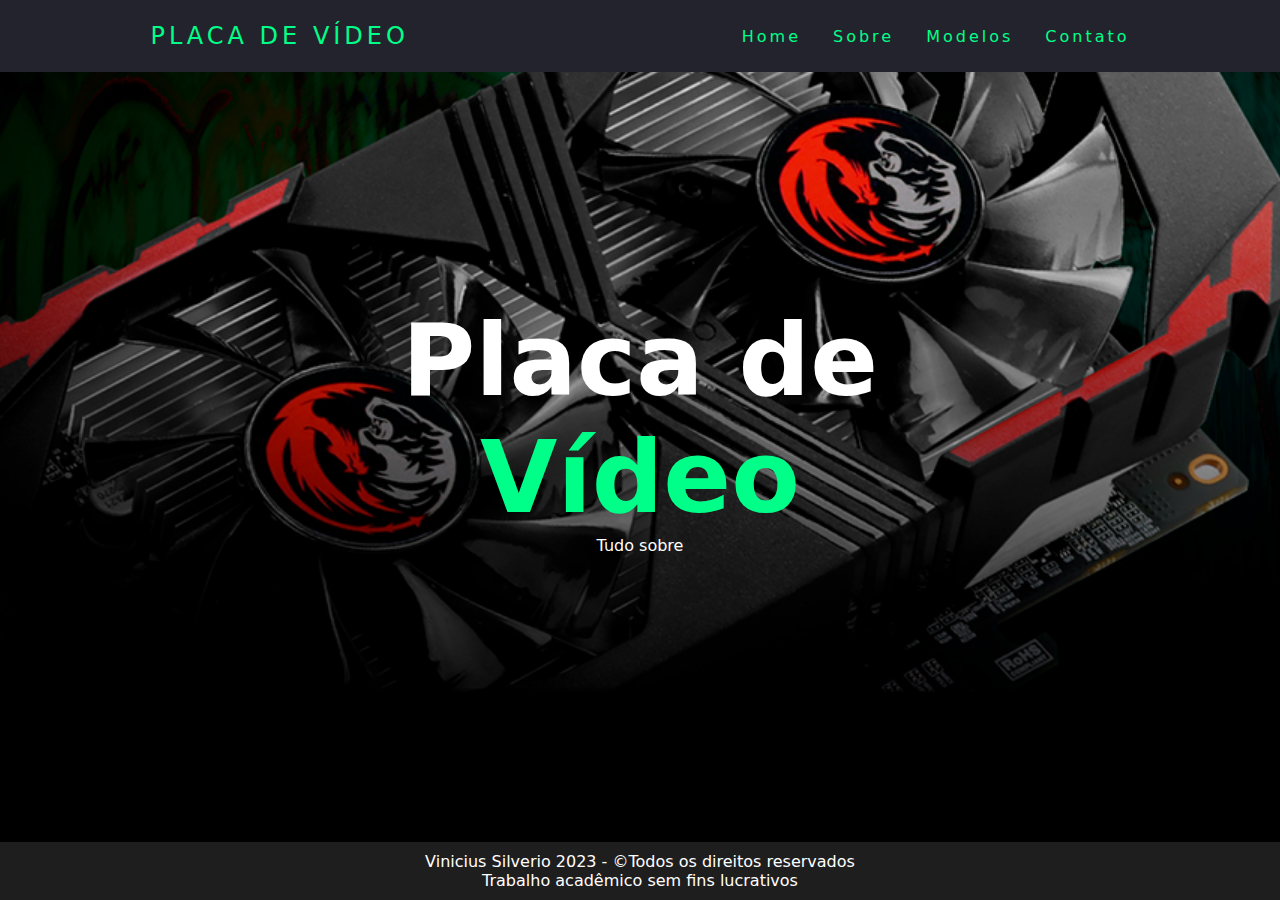
<file: index.html>
<!DOCTYPE html>
<html lang="pt-br">
    <head>
        <title>Placa de video</title>
        <meta charset="UTF-8">
        <link rel="icon" type="image/jpg" href="img/icon.jpg">
        <link rel="stylesheet" type="text/css" href="style.css">
        <meta name="viewport" content="width=device-width, initial-scale=1, minimum-scale=1">
        <title>Placa de video</title>
    </head>
    <body class="body1">
        <header>
            <nav>
                <a class="logo" href="/">Placa de Vídeo</a>
                <ul class="nav-list">
                    <li><a href="index.html">Home</a></li>
                    <li><a href="sobre.html">Sobre</a></li>
                    <li><a href="modelos.html">Modelos</a></li>
                    <li><a href="contato.html">Contato</a></li>
                </ul>
            </nav>
        </header>
        <section class="banner">
            <div class="banner-text">
                <h1>Placa de <span style="color:#00ff88;">Vídeo</span></h1>
                <p>Tudo sobre</p>
            </div>
        </section>
            <div class="indexrod">
              <p><!-- Link back to Colorlib can't be removed. Template is licensed under CC BY 3.0. -->
   Vinicius Silverio 2023 - ©Todos os direitos reservados <br> Trabalho acadêmico sem fins lucrativos <aria-hidden="true"></i><a href="#"></a>
    <!-- Link back to Colorlib can't be removed. Template is licensed under CC BY 3.0. --></p>
            </div>
    </body>
</html>
</file>
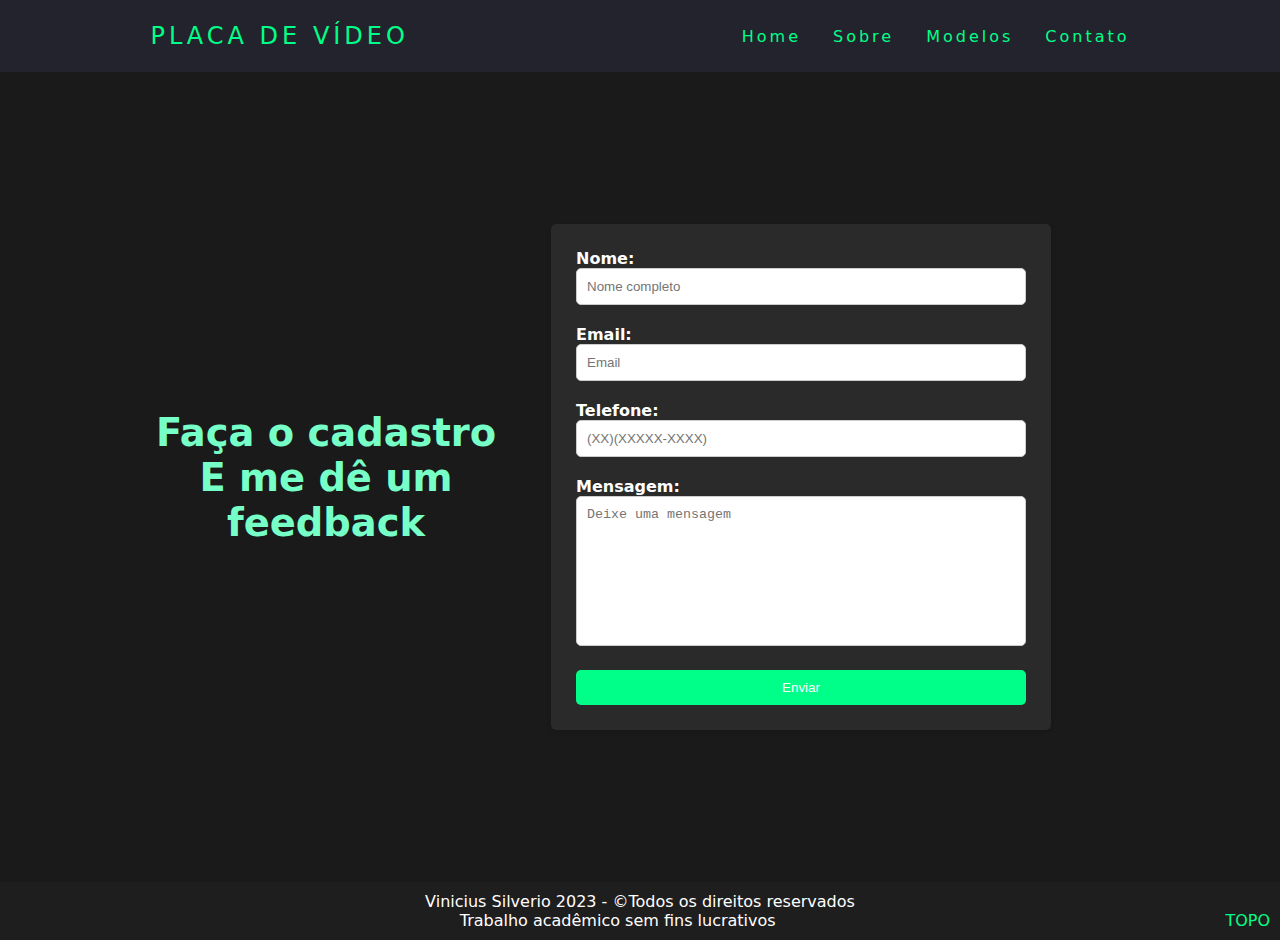
<file: contato.html>
<!DOCTYPE html>
<html lang="pt-br">
    <head>
        <title>Me dê um feedback</title>
        <meta charset="UTF-8">
        <link rel="icon" type="image/jpg" href="img/contato.png">
        <link rel="stylesheet" type="text/css" href="style.css">
        <meta name="viewport" content="width=device-width, initial-scale=1, minimum-scale=1">
    </head>
    <body>
        <header>
            <nav>
                <a class="logo" href="/">Placa de Vídeo</a>
                <ul class="nav-list">
                    <li><a href="index.html">Home</a></li>
                    <li><a href="sobre.html">Sobre</a></li>
                    <li><a href="modelos.html">Modelos</a></li>
                    <li><a href="contato.html">Contato</a></li>
                </ul>
            </nav>
        </header>
        
        <div class="main-login">
            <div class="left-login">
                <h1 class="h1contato">Faça o cadastro<br>E me dê um feedback</h1>
            </div>
            <div class="container-cont">
                <form action="" method="post" id="contactForm">
                    <div class="form-group">
                        <label for="name">Nome:</label>
                        <input type="text" id="name" name="name" placeholder="Nome completo" required>
                    </div>
                    <div class="form-group">
                        <label for="email">Email:</label>
                        <input type="email" id="email" name="email" placeholder="Email" required>
                    </div>
                    <div class="form-group">
                        <label for="phone">Telefone:</label>
                        <input type="tel" id="phone" name="phone" placeholder="(XX)(XXXXX-XXXX)" required>
                    </div>
                    <div class="form-group">
                        <label for="message">Mensagem:</label>
                        <textarea id="message" name="message" placeholder="Deixe uma mensagem"></textarea>
                    </div>
                    <button type="submit" class="btn-submit">Enviar</button>
                </form>
            </div>
        </div>
        <script>
        const contactForm = document.getElementById('contactForm');
    
        contactForm.addEventListener('submit', function(event) {
            event.preventDefault();
    
            // Seu código para enviar os dados do formulário
    
            alert('Sua mensagem foi enviada com sucesso! Em Breve Entraremos Contato');
        });
	</script>
        <div class="indexrod1">
              <p><!-- Link back to Colorlib can't be removed. Template is licensed under CC BY 3.0. -->
   Vinicius Silverio 2023 - ©Todos os direitos reservados <br> Trabalho acadêmico sem fins lucrativos <aria-hidden="true"></i><a href="#">TOPO</a>
    <!-- Link back to Colorlib can't be removed. Template is licensed under CC BY 3.0. --></p>
        </div>
    </body>
</html>
</file>
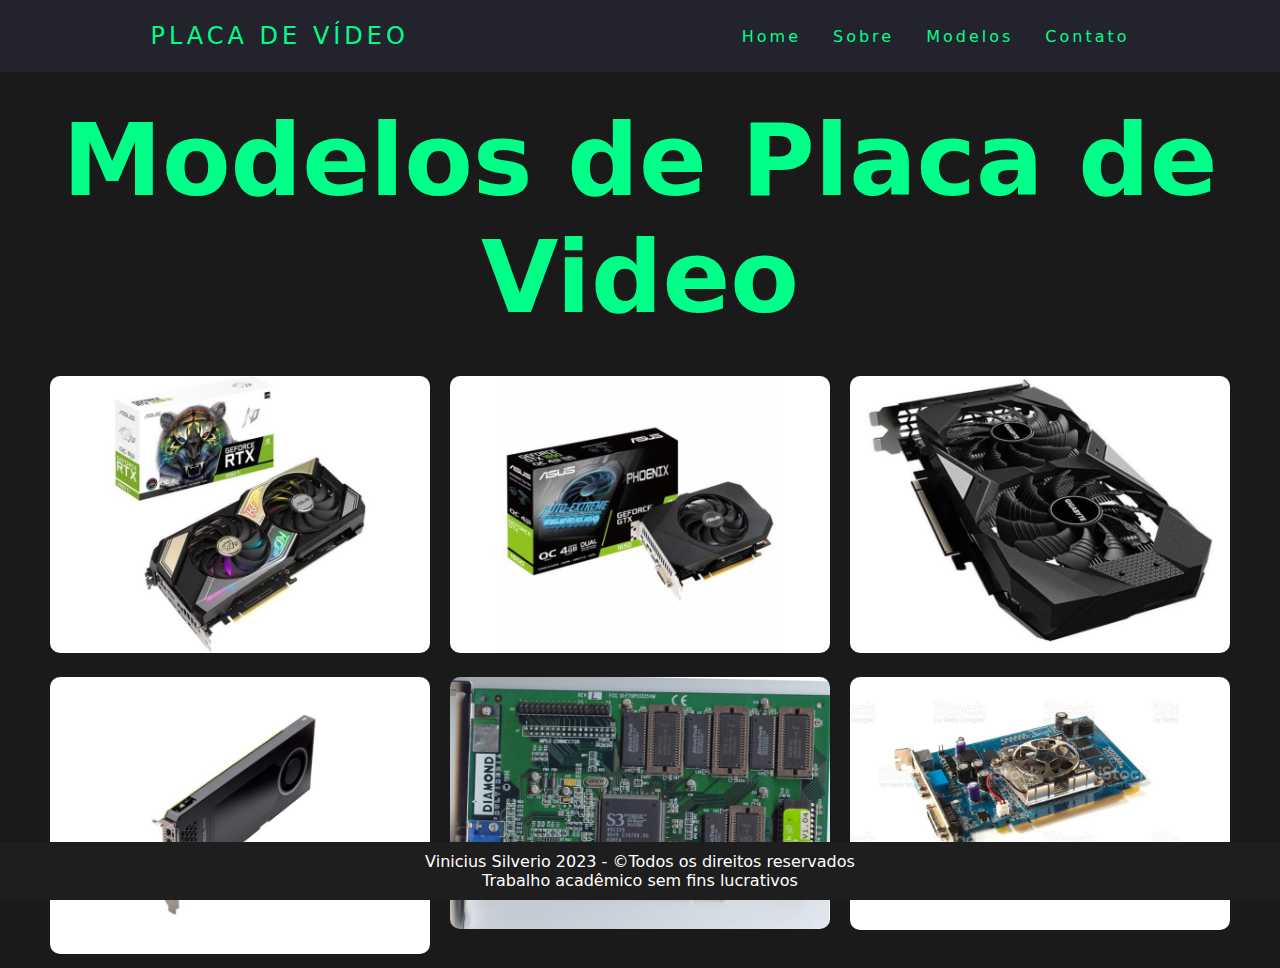
<file: modelos.html>
<!DOCTYPE html>
<html lang="pt-br">
    <head>
        <title>Modelos de placa de video</title>
        <meta charset="UTF-8">
        <link rel="icon" type="image/jpg" href="img/tipos.jpg">
        <link rel="stylesheet" type="text/css" href="style.css">
        <meta name="viewport" content="width=device-width, initial-scale=1, minimum-scale=1">
        <title>Tipos de placa de video</title>
    </head>
    <body>
        <header>
            <nav>
                <a class="logo" href="/">Placa de Vídeo</a>
                <ul class="nav-list">
                    <li><a href="index.html">Home</a></li>
                    <li><a href="sobre.html">Sobre</a></li>
                    <li><a href="modelos.html">Modelos</a></li>
                    <li><a href="contato.html">Contato</a></li>
                </ul>
            </nav>
        </header>
        
        <h1 class="h1tipos">Modelos de Placa de Video</h1>

        <section class="container">
            <div>
                <img src="img/placa1.jpg" alt="">
            </div>
            <div>
                <img src="img/placa2.jpg" alt="">
            </div>
            <div>
                <img src="img/placa3.jpg" alt="">
            </div>
            <div>
                <img src="img/placa4.jpg" alt="">
            </div>
            <div>
                <img src="img/placa5.jpeg" alt="">
            </div>
            <div>
                <img src="img/placa6.jpg" alt="">
            </div>
        </section>
        <div class="indexrod">
              <p><!-- Link back to Colorlib can't be removed. Template is licensed under CC BY 3.0. -->
   Vinicius Silverio 2023 - ©Todos os direitos reservados <br> Trabalho acadêmico sem fins lucrativos <aria-hidden="true"></i><a href="#"></a>
    <!-- Link back to Colorlib can't be removed. Template is licensed under CC BY 3.0. --></p>
        </div>
    </body>
</html>
</file>
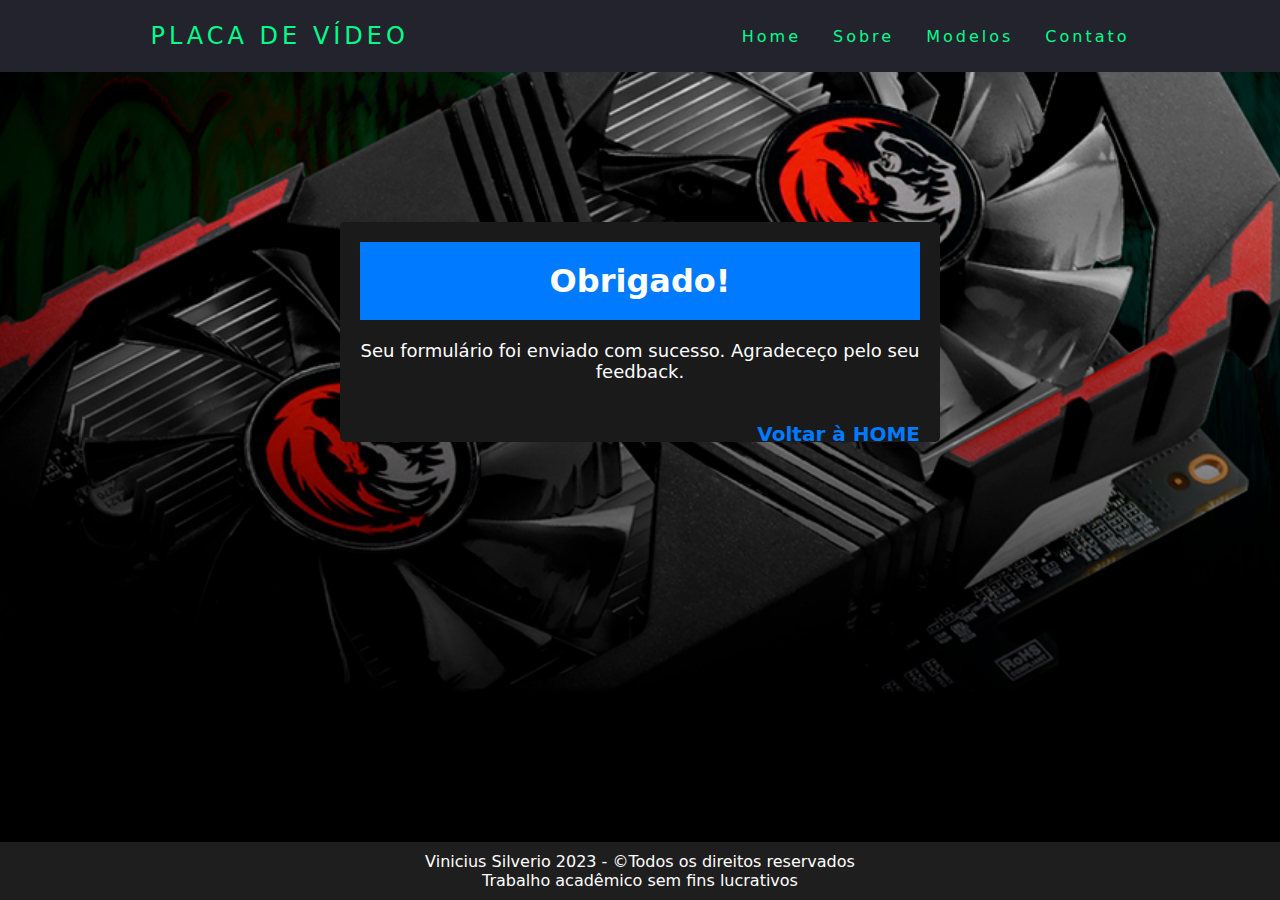
<file: obrigado.html>
<!DOCTYPE html>
<html lang="pt-br">
    <head>
        <title>Placa de video</title>
        <meta charset="UTF-8">
        <link rel="icon" type="image/jpg" href="img/icon.jpg">
        <link rel="stylesheet" type="text/css" href="style.css">
        <meta name="viewport" content="width=device-width, initial-scale=1, minimum-scale=1">
        <title>Placa de video</title>
    </head>
    <body class="body1">
        <header>
            <nav>
                <a class="logo" href="/">Placa de Vídeo</a>
                <ul class="nav-list">
                    <li><a href="index.html">Home</a></li>
                    <li><a href="sobre.html">Sobre</a></li>
                    <li><a href="modelos.html">Modelos</a></li>
                    <li><a href="contato.html">Contato</a></li>
                </ul>
            </nav>
        </header>
        <div class="container-obrigado">
            <header class="header-obrigado">
                <h1 class="h1obrigado">Obrigado!</h1>
            </header>
            <main class="main-obrigado">
                <p class="pobrigado">Seu formulário foi enviado com sucesso. Agradeceço pelo seu feedback.</p>
            </main>
            <footer class="footobrigado">
                <a class="aobrigado" href="index.html">Voltar à HOME</a>
            </footer>
        </div>
        <div class="indexrod">
              <p><!-- Link back to Colorlib can't be removed. Template is licensed under CC BY 3.0. -->
   Vinicius Silverio 2023 - ©Todos os direitos reservados <br> Trabalho acadêmico sem fins lucrativos <aria-hidden="true"></i><a href="#"></a>
    <!-- Link back to Colorlib can't be removed. Template is licensed under CC BY 3.0. --></p>
        </div>
    </body>
</html>
</file>
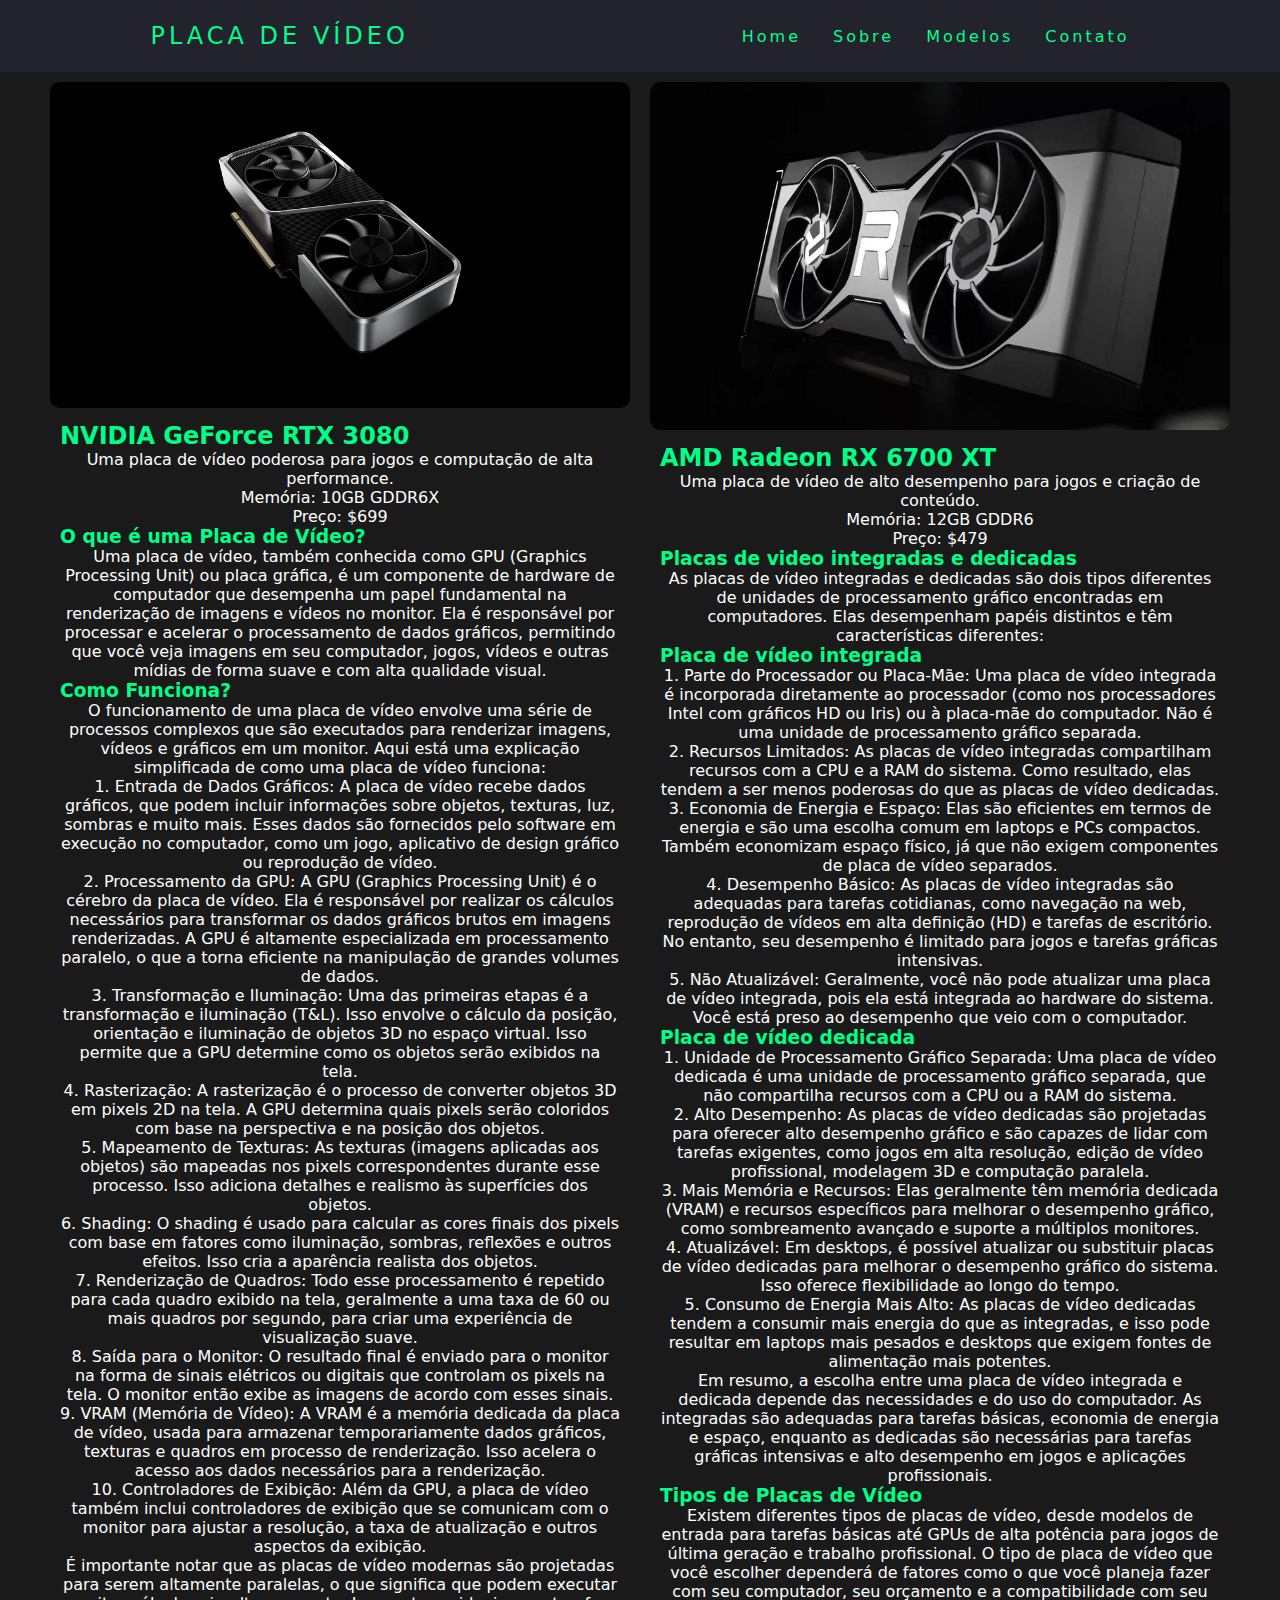
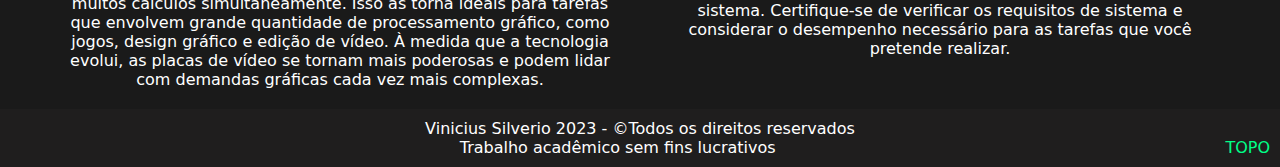
<file: sobre.html>
<!DOCTYPE html>
<html lang="pt-br">
    <head>
        <title>Sobre Placa de video</title>
        <meta charset="UTF-8">
        <link rel="icon" type="image/jpg" href="img/sobre.jpg">
        <link rel="stylesheet" type="text/css" href="style.css">
        <meta name="viewport" content="width=device-width, initial-scale=1, minimum-scale=1">
    </head>
    <body>
        <header>
            <nav>
                <a class="logo" href="/">Placa de Vídeo</a>
                <ul class="nav-list">
                    <li><a href="index.html">Home</a></li>
                    <li><a href="sobre.html">Sobre</a></li>
                    <li><a href="modelos.html">Modelos</a></li>
                    <li><a href="contato.html">Contato</a></li>
                </ul>
            </nav>
        </header>
        <div class="container">
            <div class="video-card">
                <img src="img/gpu1.jpg" alt="Placa de Vídeo 1">
                <div class="video-info">
                    <h2>NVIDIA GeForce RTX 3080</h2>
                    <p>Uma placa de vídeo poderosa para jogos e computação de alta performance.</p>
                    <p>Memória: 10GB GDDR6X</p>
                    <p>Preço: $699</p>
                    <h3>O que é uma Placa de Vídeo?</h3>
                    <p>Uma placa de vídeo, também conhecida como GPU (Graphics Processing Unit) ou placa gráfica, é um componente de hardware de computador que desempenha um papel fundamental na renderização de imagens e vídeos no monitor. Ela é responsável por processar e acelerar o processamento de dados gráficos, permitindo que você veja imagens em seu computador, jogos, vídeos e outras mídias de forma suave e com alta qualidade visual.</p>
                    <h3>Como Funciona?</h3>
                    <p>O funcionamento de uma placa de vídeo envolve uma série de processos complexos que são executados para renderizar imagens, vídeos e gráficos em um monitor. Aqui está uma explicação simplificada de como uma placa de vídeo funciona:</p>
                    <p>1. Entrada de Dados Gráficos: A placa de vídeo recebe dados gráficos, que podem incluir informações sobre objetos, texturas, luz, sombras e muito mais. Esses dados são fornecidos pelo software em execução no computador, como um jogo, aplicativo de design gráfico ou reprodução de vídeo.</p>
                    <p>2. Processamento da GPU: A GPU (Graphics Processing Unit) é o cérebro da placa de vídeo. Ela é responsável por realizar os cálculos necessários para transformar os dados gráficos brutos em imagens renderizadas. A GPU é altamente especializada em processamento paralelo, o que a torna eficiente na manipulação de grandes volumes de dados.</p>
                    <p>3. Transformação e Iluminação: Uma das primeiras etapas é a transformação e iluminação (T&L). Isso envolve o cálculo da posição, orientação e iluminação de objetos 3D no espaço virtual. Isso permite que a GPU determine como os objetos serão exibidos na tela.</p>
                    <p>4. Rasterização: A rasterização é o processo de converter objetos 3D em pixels 2D na tela. A GPU determina quais pixels serão coloridos com base na perspectiva e na posição dos objetos.</p>
                    <p>5. Mapeamento de Texturas: As texturas (imagens aplicadas aos objetos) são mapeadas nos pixels correspondentes durante esse processo. Isso adiciona detalhes e realismo às superfícies dos objetos.</p>
                    <p>6. Shading: O shading é usado para calcular as cores finais dos pixels com base em fatores como iluminação, sombras, reflexões e outros efeitos. Isso cria a aparência realista dos objetos.</p>
                    <p>7. Renderização de Quadros: Todo esse processamento é repetido para cada quadro exibido na tela, geralmente a uma taxa de 60 ou mais quadros por segundo, para criar uma experiência de visualização suave.</p>
                    <p>8. Saída para o Monitor: O resultado final é enviado para o monitor na forma de sinais elétricos ou digitais que controlam os pixels na tela. O monitor então exibe as imagens de acordo com esses sinais.</p>
                    <p>9. VRAM (Memória de Vídeo): A VRAM é a memória dedicada da placa de vídeo, usada para armazenar temporariamente dados gráficos, texturas e quadros em processo de renderização. Isso acelera o acesso aos dados necessários para a renderização.</p>
                    <p>10. Controladores de Exibição: Além da GPU, a placa de vídeo também inclui controladores de exibição que se comunicam com o monitor para ajustar a resolução, a taxa de atualização e outros aspectos da exibição.</p>
                    <p>É importante notar que as placas de vídeo modernas são projetadas para serem altamente paralelas, o que significa que podem executar muitos cálculos simultaneamente. Isso as torna ideais para tarefas que envolvem grande quantidade de processamento gráfico, como jogos, design gráfico e edição de vídeo. À medida que a tecnologia evolui, as placas de vídeo se tornam mais poderosas e podem lidar com demandas gráficas cada vez mais complexas.</p>
                </div>

            </div>
            <div class="video-card">
                <img src="img/gpu2.jpg" alt="Placa de Vídeo 2">
                <div class="video-info">
                    <h2>AMD Radeon RX 6700 XT</h2>
                    <p>Uma placa de vídeo de alto desempenho para jogos e criação de conteúdo.</p>
                    <p>Memória: 12GB GDDR6</p>
                    <p>Preço: $479</p>
                    <h3>Placas de video integradas e dedicadas</h3>
                    <p>As placas de vídeo integradas e dedicadas são dois tipos diferentes de unidades de processamento gráfico encontradas em computadores. Elas desempenham papéis distintos e têm características diferentes:</p>
                    <h3>Placa de vídeo integrada</h3>
                    <p>1. Parte do Processador ou Placa-Mãe: Uma placa de vídeo integrada é incorporada diretamente ao processador (como nos processadores Intel com gráficos HD ou Iris) ou à placa-mãe do computador. Não é uma unidade de processamento gráfico separada.</p>
                    <p>2. Recursos Limitados: As placas de vídeo integradas compartilham recursos com a CPU e a RAM do sistema. Como resultado, elas tendem a ser menos poderosas do que as placas de vídeo dedicadas.</p>
                    <p>3. Economia de Energia e Espaço: Elas são eficientes em termos de energia e são uma escolha comum em laptops e PCs compactos. Também economizam espaço físico, já que não exigem componentes de placa de vídeo separados.</p>
                    <p>4. Desempenho Básico: As placas de vídeo integradas são adequadas para tarefas cotidianas, como navegação na web, reprodução de vídeos em alta definição (HD) e tarefas de escritório. No entanto, seu desempenho é limitado para jogos e tarefas gráficas intensivas.  </p>
                    <p>5. Não Atualizável: Geralmente, você não pode atualizar uma placa de vídeo integrada, pois ela está integrada ao hardware do sistema. Você está preso ao desempenho que veio com o computador.</p>
                    <h3>Placa de vídeo dedicada</h3>
                    <p>1. Unidade de Processamento Gráfico Separada: Uma placa de vídeo dedicada é uma unidade de processamento gráfico separada, que não compartilha recursos com a CPU ou a RAM do sistema.</p>
                    <p>2. Alto Desempenho: As placas de vídeo dedicadas são projetadas para oferecer alto desempenho gráfico e são capazes de lidar com tarefas exigentes, como jogos em alta resolução, edição de vídeo profissional, modelagem 3D e computação paralela.</p>
                    <p>3. Mais Memória e Recursos: Elas geralmente têm memória dedicada (VRAM) e recursos específicos para melhorar o desempenho gráfico, como sombreamento avançado e suporte a múltiplos monitores.</p>
                    <p>4. Atualizável: Em desktops, é possível atualizar ou substituir placas de vídeo dedicadas para melhorar o desempenho gráfico do sistema. Isso oferece flexibilidade ao longo do tempo.</p>
                    <p>5. Consumo de Energia Mais Alto: As placas de vídeo dedicadas tendem a consumir mais energia do que as integradas, e isso pode resultar em laptops mais pesados e desktops que exigem fontes de alimentação mais potentes.</p>
                    <p>Em resumo, a escolha entre uma placa de vídeo integrada e dedicada depende das necessidades e do uso do computador. As integradas são adequadas para tarefas básicas, economia de energia e espaço, enquanto as dedicadas são necessárias para tarefas gráficas intensivas e alto desempenho em jogos e aplicações profissionais. </p>
                    
                    <h3>Tipos de Placas de Vídeo</h3>
                    <p>Existem diferentes tipos de placas de vídeo, desde modelos de entrada para tarefas básicas até GPUs de alta potência para jogos de última geração e trabalho profissional. O tipo de placa de vídeo que você escolher dependerá de fatores como o que você planeja fazer com seu computador, seu orçamento e a compatibilidade com seu sistema. Certifique-se de verificar os requisitos de sistema e considerar o desempenho necessário para as tarefas que você pretende realizar.</p>
                </div>
            </div>
        </div>
        <div class="indexrod1">
              <p><!-- Link back to Colorlib can't be removed. Template is licensed under CC BY 3.0. -->
   Vinicius Silverio 2023 - ©Todos os direitos reservados <br> Trabalho acadêmico sem fins lucrativos <aria-hidden="true"></i><a href="#">TOPO</a>
    <!-- Link back to Colorlib can't be removed. Template is licensed under CC BY 3.0. --></p>
        </div>
    </body>
</html>
</file>
<file: style.css>
*{
    margin: 0;
    padding: 0;
    box-sizing: border-box;
}
@import url('https://fonts.googleapis.com/css2?family=Roboto:wght@400;700&display=swap');

body{
    width: 100%;
    height: 100%;
    box-sizing: border-box;
    margin: 0;
    background-color: #1a1a1a;
    font-family: system-ui, -apple-system, BlinkMacSystemFont, 'Segoe UI', Roboto, Oxygen, Ubuntu, Cantarell, 'Open Sans', 'Helvetica Neue', sans-serif;
}

.indexrod1{
    background-color: #1f1e1e;
    color: #fff;
    text-align: center;
    padding: 10px;
    position: relative;
    bottom: 0;
    left: 0;
    width: 100%;
}

.indexrod{
        background-color: #1f1e1e;
        color: #fff;
        text-align: center;
        padding: 10px;
        position: fixed;
        bottom: 0;
        left: 0;
        width: 100%;
}
.body1{
    background-image: linear-gradient(#00000001, #00000063), url(img/background.jpg);
    background-position: center;
    background-size: cover;
    background-repeat: no-repeat;
    min-height: 100vh;
}

.banner{
    display: flex;
    justify-content: flex-end;
}

.banner .banner-text{
    margin: 230px;
    text-align: right;
    padding: 0 0px;
}

h2 {
    color: #00ff88;
}
h1 {
    color: #fff;
    font-size: 100px
}
h3 {
    color: #00ff88;
}
a {
    float: right;
    -webkit-transition: .3s all ease;
    -o-transition: .3s all ease;
    transition: .3s all ease;
    color: #00ff88;
    text-decoration: none; 
}
    a:hover, a:focus {
      text-decoration: none;
      color: #00ff88;
      outline: none !important; }

.logo {
    font-size: 24px;
    text-transform: uppercase;
    letter-spacing: 4px;
}

nav {
    display: flex;
    justify-content: space-around;
    align-items: center;
    font-family: system-ui, -apple-system, BlinkMacSystemFont, 'Segoe UI', Roboto, Oxygen, Ubuntu, Cantarell, 'Open Sans', 'Helvetica Neue', sans-serif;
    background: #23232e;
    height: 8vh;
    flex-wrap: wrap;
}

.nav-list {
    list-style: none;
    display: flex;
}

.nav-list li {
    letter-spacing: 3px;
    margin-left: 32px;
}

.h1tipos {
    color: #00ff88;
    text-align: center;
    font-family: system-ui, -apple-system, BlinkMacSystemFont, 'Segoe UI', Roboto, Oxygen, Ubuntu, Cantarell, 'Open Sans', 'Helvetica Neue', sans-serif;
    margin: 30px
}

.container {
    max-width: 1200px;
    margin: 0 auto;

    display: flex;

    flex-wrap: wrap;
}

.container div {
    flex: 1 1 300px;
    margin: 10px;
}

img {
    width: 100%;
    border-radius: 10px;
}

#rodape{
    margin: 0;
    height: 50px;
    background-color: #150b0b;
    text-align: center;
    align-items: center;
    font-family: system-ui, -apple-system, BlinkMacSystemFont, 'Segoe UI', Roboto, Oxygen, Ubuntu, Cantarell, 'Open Sans', 'Helvetica Neue', sans-serif;
}
#rodape a {
    display: flex;
    float: right;
    text-decoration: none;
    color: white;
    align-items: center;
}

#rodape h5, p{
    color: #fff
}

.main-login {
    width: 90vw;
    height: 90vh;
    display: flex;
    justify-content: center;
    align-items: center;
}

.left-login {
    width: 50vh;
    height: 100vh;
    display: flex;
    justify-content: center;
    align-items: center;
    flex-direction: column;
}

.h1contato {
    font-size: 3vw;
    color: #77ffc8;
}

.container-cont{
    width: 500px;
    margin: 0;
    padding: 25px;
    background-color: #2a2a2a;
    border-radius: 5px;
    box-shadow: 0 2px 4px rgba(0, 0, 0, 0.1);
}

h1 {
    text-align: center;
}

.form-group {
    margin-bottom: 20px;
}

label {
    display: block;
    font-weight: bold;
    color: #fff;
}

input[type="text"],
input[type="email"],
input[type="tel"],
textarea {
    width: 100%;
    padding: 10px;
    border: 1px solid #ccc;
    border-radius: 5px;
}

textarea {
    height: 150px;
    resize: none;
}

.btn-submit {
    display: block;
    width: 100%;
    padding: 10px;
    background-color: #00ff88;
    color: #fff;
    border: none;
    border-radius: 5px;
    cursor: pointer;
}

.container-obrigado {
    max-width: 600px;
    margin: 0 auto;
    margin-bottom: 220px;
    padding: 20px;
    background-color: #1a1a1a;
    box-shadow: 0 0 10px rgba(0, 0, 0, 0.1);
    border-radius: 5px;
    text-align: center;
    margin-top: 150px;
}

.header-obrigado {
    background-color: #007BFF;
    color: #fff;
    padding: 20px 0;
}

.h1obrigado {
    font-size: 32px;
}

.main-obrigado {
    padding: 20px 0;
}

.pobrigado {
    font-size: 18px;

}

footer {
    margin-top: 20px;
}

.aobrigado {
    text-decoration: none;
    color: #007BFF;
    font-weight: bold;
    font-size: 20px;
}

p{
    text-align: center;
}

@media only screen and (max-width: 950px) {
    .card-login{
        width: 85%;
    }
    h1 {
        font-size:75px;
    }
}

@media only screen and (max-width: 600px){
    .main-login{
        flex-direction: column;
    }
    .h1contato{
        display: none;
    }

    .left-login{
        width: 100%;
        height: auto;
    }
    .banner .banner-text{
        align-items: center;
        margin: 90px;
        margin-bottom: 300px;
        text-align: center;
        padding: 0 0px;
    }
    h1 {
        font-size: 90px;
    }
    .container-cont{
        width: 400px;
    }
}
</file>
